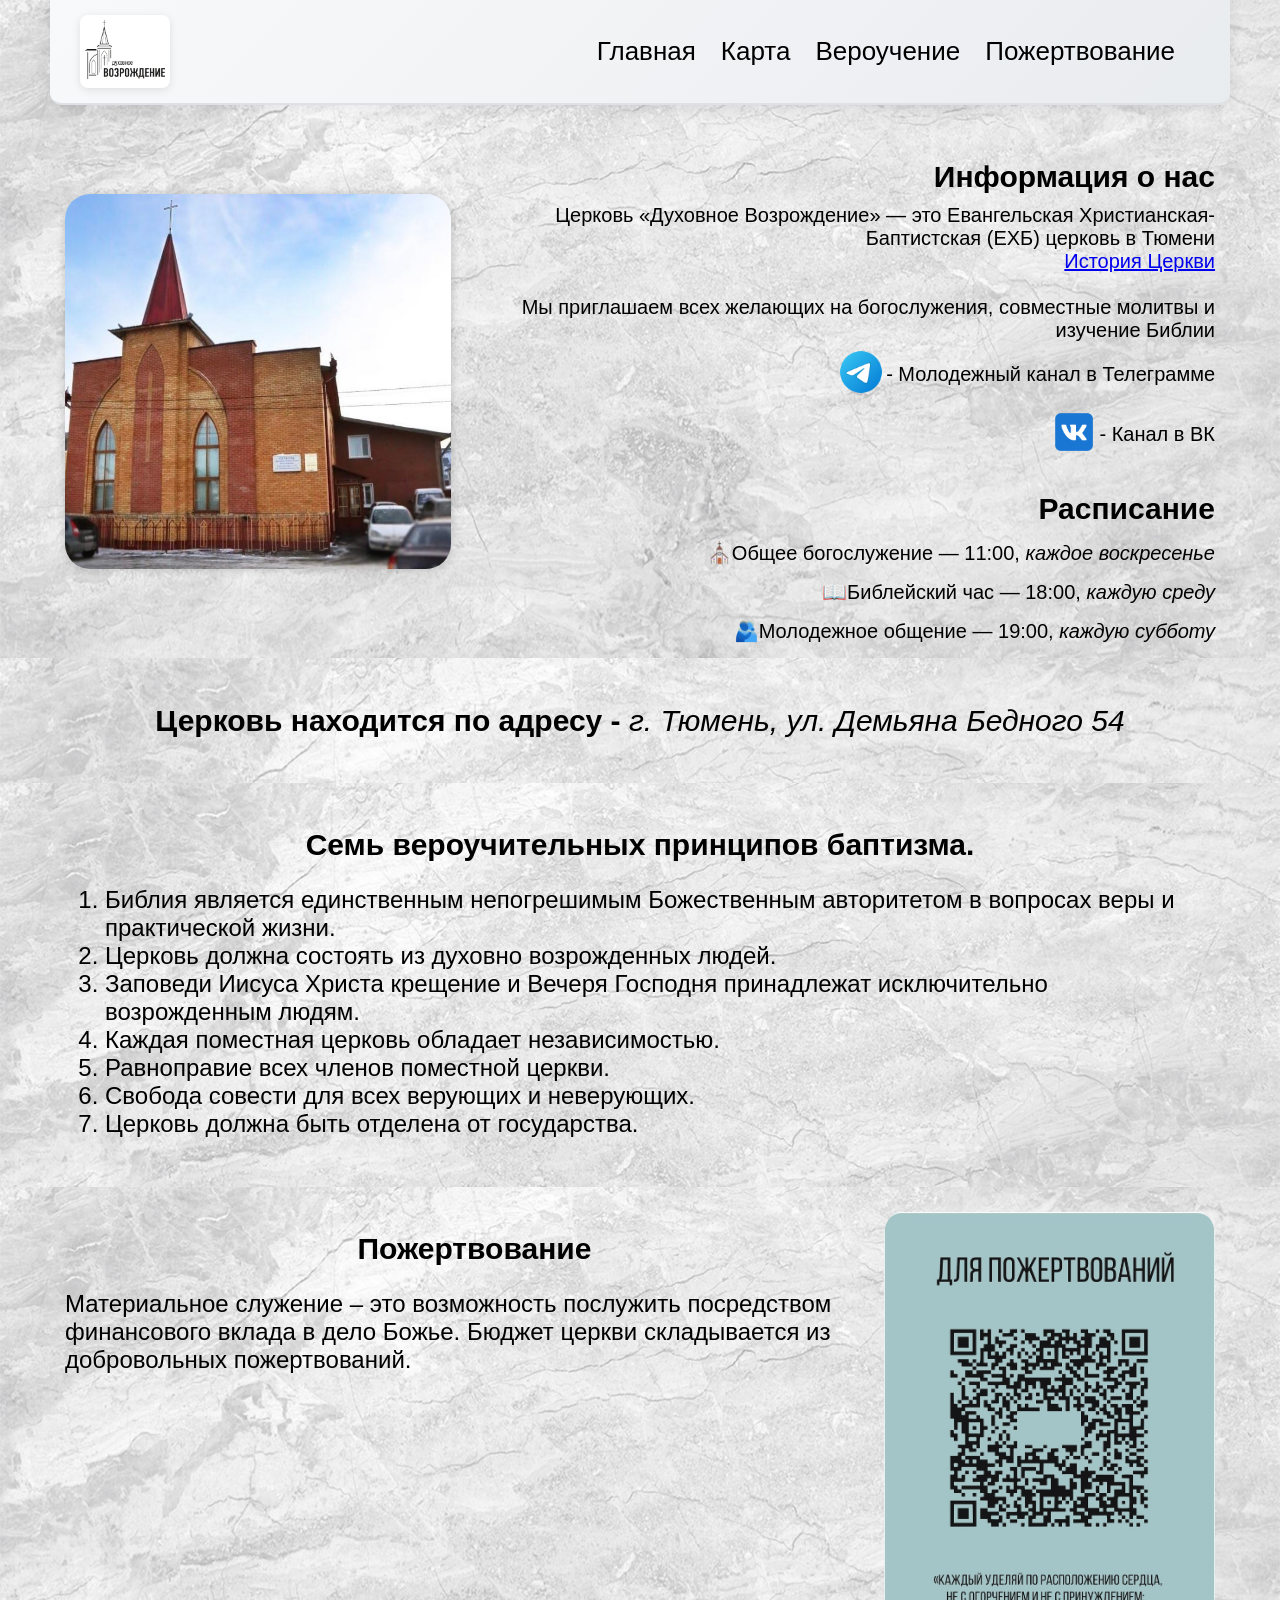
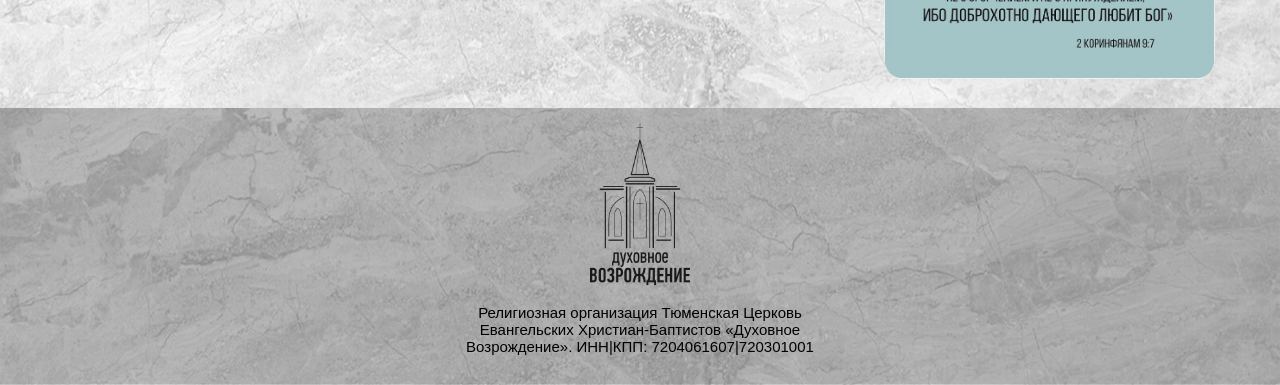
<file: index.html>
<!DOCTYPE html>
<html lang="ru">
<head>
  <meta charset="UTF-8" />
  <meta name="viewport" content="width=device-width, initial-scale=1.0" />
  <title>Церковь Духовное Возрождение — Христианская-Баптистская церковь в Тюмени (ЕХБ)</title>
  <meta name="description" content="Церковь Духовное Возрождение — Евангельская Христианская церковь в Тюмени (ЕХБ). Мы приглашаем вас на богослужения по адресу: Тюмень, ул. Демьяна Бедного, 54. Добро пожаловать!">
  <meta name="robots" content="index, follow">
  <link rel="canonical" href="https://ехб72.рф/">
  <link rel="stylesheet" href="style.css?v=3" />

  <!-- favicon -->
  <link rel="icon" type="image/png" href="/images_favicon/favicon-96x96.png" sizes="96x96" />
  <link rel="icon" type="image/svg+xml" href="/images_favicon/favicon.svg" />
  <link rel="shortcut icon" href="/images_favicon/favicon.ico" />
  <link rel="apple-touch-icon" sizes="180x180" href="/images_favicon/apple-touch-icon.png" />
  <meta name="apple-mobile-web-app-title" content="Духовное Возрождение" />
  <link rel="manifest" href="/images_favicon/site.webmanifest" />

  <!-- shema -->
  <script type="application/ld+json">
  {
    "@context": "https://schema.org",
    "@type": "Church",
    "name": "Церковь Духовное Возрождение",
    "alternateName": "Баптистская церковь Духовное Возрождение",
    "url": "https://ехб72.рф/",
    "description": "Евангельская христианская баптистская церковь в Тюмени (ЕХБ). Богослужения, молитвы, изучение Библии.",
    "address": {
      "@type": "PostalAddress",
      "addressLocality": "Тюмень",
      "streetAddress": "ул. Демьяна Бедного, 54",
      "addressCountry": "RU"
    },
    "openingHours": "Su 11:00-13:00, We 18:00-19:00, Sa 19:00-21:00",
    "image": "https://ехб72.рф/images/church_outside.png"
  }
  </script>
</head>

<body>  
  <div id="main" class="main">
    <div class="main-bg">
      <div class="header">
        <div class="container">
          <div class="logoChurch">
            <a href="#main"><img src="images/logo_church.png" alt="Логотип Церкови Духовное Возрождение, Тюмень"></a>
          </div>
          <div class="header_menu">
            <span></span>
          </div>
          <nav class="nav-list" id="nav">
            <ul class="header-list">
              <li class="nav-item"><a href="#main">Главная</a></li>
              <li class="nav-item"><a href="#map">Карта</a></li>
              <li class="nav-item"><a href="#faith-study">Вероучение</a></li>
              <li class="nav-item"><a href="#donat">Пожертвование</a></li>
            </ul>
          </nav>
        </div>
      </div>

      <div class="main-info">
        <div class="container-img">
          <img src="images/church_outside.png" alt="Церковь Духовное Возрождение, Тюмень" class="churchOutside">
        </div>
        <div class="container container_text">
          <div class="mainText1">
            <h1 class="mainTitle">
              Информация о нас
            </h1>
            <p>
              <strong>Церковь «Духовное Возрождение»</strong> — это
              <strong>Евангельская Христианская-Баптистская (ЕХБ) церковь </strong> в 
              <strong>Тюмени</strong><br>
              <a href="https://vk.com/@vozrozhdenie_tmn-nasha-istoriya">История Церкви</a><br><br>
              Мы приглашаем всех желающих на богослужения, совместные молитвы и изучение Библии<br>
            </p>
            <p class="socialItem"><a href="https://t.me/vozrozhdenietyumen"><img src="images/telegram.icon.png" alt="Вк канал церкви Духовное Возрождение, Тюмень"
                  class="SocialImg"></a>- Молодежный канал в Телеграмме</p>
            <p class="socialItem"><a href="https://vk.com/vozrozhdenie_tmn?from=groups"><img src="images/VK.icon.png"
                  alt="Молодежный ТГ канал церкви Духовное Возрождение, Тюмень" class="SocialImg"></a>- Канал в ВК</p>
          </div>
          <div class="mainText2">
            <h1 class="mainTitle">Расписание</h1>
            <p class="mainSuptitle">⛪Общее богослужение — 11:00, <i>каждое воскресенье</i></p>
            <p class="mainSuptitle">📖Библейский час — 18:00, <i>каждую среду</i></p>
            <p class="mainSuptitle">🫂Молодежное общение — 19:00, <i>каждую субботу</i></p>
          </div>
        </div>
      </div>
    </div>
  </div>


  <!-- карта -->
  <div id="map" class="church-map">
    <div class="container">
      <div class="map-info">
        <h1 class="map-title">Церковь находится по адресу - <strong><i>г. Тюмень, ул. Демьяна Бедного 54</i></strong></h1>
        <div class="map">
          <script type="text/javascript" charset="utf-8" async
            src="https://api-maps.yandex.ru/services/constructor/1.0/js/?um=constructor%3A77d3acebf6ff8ca239799f21a1c5286f1e4a160f3b5c1a70e01f8752ffc523f8&amp;width=100%&amp;height=600&amp;lang=ru_RU&amp;scroll=true"></script>
        </div>
      </div>
    </div>
  </div>

  <!-- принципы баптизма -->
  <div id="faith-study" class="faith-study">
    <div class="container">
      <h1 class="faith-title">Семь вероучительных принципов баптизма.</h1>
      <ol>
        <li>Библия является единственным непогрешимым Божественным авторитетом в вопросах веры и практической жизни.
        </li>
        <li>Церковь должна состоять из духовно возрожденных людей.</li>
        <li>Заповеди Иисуса Христа крещение и Вечеря Господня принадлежат исключительно возрожденным людям.</li>
        <li>Каждая поместная церковь обладает независимостью.</li>
        <li>Равноправие всех членов поместной церкви.</li>
        <li>Свобода совести для всех верующих и неверующих.</li>
        <li>Церковь должна быть отделена от государства.</li>
      </ol>
    </div>
  </div>


  <!-- пожертвования -->
  <div id="donat" class="donation">
    <div class="container">
      <div class="donation-info">
        <h1 class="donation-title">Пожертвование</h1>
        <p class="donation-subtitle">Материальное служение – это возможность послужить посредством финансового вклада в
          дело Божье. Бюджет церкви
          складывается из добровольных пожертвований.</p>
      </div>
      <div class="donation-img">
        <a href="https://qr.nspk.ru/AS1A0019LPECHUKU8VAQF3KTCJ14QPGH?type=01&bank=100000000111&crc=5547"><img
            src="images/donatImg.png" alt="Пожертвование церкви Духовное Возрождение, Тюмень" class="donat-img"></a>
      </div>
    </div>
  </div>


  <!-- footer -->
  <div class="footer">
    <div class="container footer-content">
      <a href="#main"><img src="images/footerLogo.png" alt="Логотип церкви Духовное возрождение, Тюмень"  class="footerImg"></a>
      <p class="footer-info">
      Религиозная организация Тюменская Церковь  
      Евангельских Христиан-Баптистов «Духовное Возрождение». ИНН|КПП: 7204061607|720301001</p>
    </div>
  </div>


  <script src="menu.js?v=3"></script>
</body>
</html>
</file>
<file: style.css>
body {
  margin: 0;
  padding: 0;
  font-family: Arial, Helvetica, sans-serif;
  background-color: white;
}
img {
  max-width: 100%;
}
strong {
  font-weight: normal;
}

.container{
  max-width: 1150px;
  margin: 0 auto;
  padding: 0px 15px;
}

/* Шапка */
.header {
  max-width: 1150px;
  margin: 0 auto;
  padding: 0px 15px;
  background: linear-gradient(135deg, #f8f9fa 0%, #e9ecef 100%);
  border-bottom: 2px solid #dee2e6;
  box-shadow: 0 2px 15px rgba(0, 0, 0, 0.1);
  border-radius: 0 0 12px 12px;
}
.header .container {
  display: flex;
  justify-content:space-between;
  align-items: center;
  padding: 15px;
}
.logoChurch{
  width: 80px;
  padding: 5px;
  background: white;
  border-radius: 8px;
  box-shadow: 0 2px 8px rgba(0, 0, 0, 0.1);
}
.logoChurch img{
  width: 100%;
  height: auto;
  max-height: 60px;
}
.nav-list {
  display: flex;
  justify-content: center;
  align-items: center;
}
.nav-list ul {
  display: flex;
  margin: 0;
  padding: 0;
}
.nav-item {
  list-style: none;
  margin-right: 25px;
  font-size: 26px;
  font-weight: 500;
}
.nav-item a {
  color: black;
  text-decoration: none;
}
.nav-item :hover {
  color: rgb(135, 135, 135);
  transition: 0.5s;
}




/* меню */
.header_menu {
  display: none;
}
/*      Отображения темной области за меню */
.header_menu {
  width: 60px;
  height: 50px;
  position: fixed;
  z-index: 1000;
  top: 1%;
  right: 2%;
  background: rgba(0, 0, 0, 0.7);
  border-radius: 8px;
}
.header_menu:hover {
  cursor: pointer;
}
/*      Линии в меню */
.header_menu span {
  position: absolute;
  top: 50%;
  left: 50%;
  margin-left: -10px;
}
.header_menu span,
.header_menu span::before,
.header_menu span::after {
  display: block;
  width: 25px;
  right: 0;
  height: 3px;
  background-color: #fff;
  transition-duration: 0.3s;
}
.header_menu span::before,
.header_menu span::after {
  content: "";
  position: absolute;
}
.header_menu span::before {
  top: -9px;
  width: 20px;
}
.header_menu span::after {
  top: 9px;
  width: 33px;
}
/*       Крестик после нажатия на меню */
.header_menu.clicked span {
  background-color: transparent;
}
.header_menu.clicked span::before {
  transform: translateY(9px) rotate(45deg);
  width: 33px;
}
.header_menu.header_menu.clicked span::after {
  transform: translateY(-9px) rotate(-45deg);
}




/* Главная */
.main-bg {
  background-image: url("images/newBackground1.png");
  background-repeat: no-repeat;
  background-size: cover;

}
.main-info {
  max-width: 1150px;
  margin: 0 auto;
  padding: 0 15px;
  display: flex;
  align-items: center;

}

.container_text {
  display: flex;
  flex-direction: column;
  justify-content: left;
  width: 70%;
  padding: 0 0 0 15px;;
}
.mainTitle {
  font-size: 30px;
  margin: 10px 0;
}

.mainText1{
  font-size: 20px;
  text-align: right;
  margin: 45px 0 15px 10px;
}
.mainText1 p{
  margin: 5px 0;
}
/* СОЦ. СЕТИ */
.socialItem {
  display: flex;
  align-items: center; 
  justify-content: right; 
}
.SocialImg {
  width: 50px;
}
.mainText2 {
  text-align: right;
}
.mainSuptitle {
  font-size: 20px;
  margin: 15px 0;
}

/* Картинка */
.container-img {
  display: flex;
  justify-content: center;
  align-items: center;
}
.churchOutside {
  border-radius: 25px;
  max-width: 100%;
  height: 375px;
  box-shadow: 0 0 10px 0 rgba(0, 0, 0, 0.2);
}







/* Карта */
.church-map {
  background-image: url("images/newBackground1.png");
  background-repeat: no-repeat;
  background-size: cover;
}
.church-map .container{
  max-width: 1150px;
  margin: 0 auto;
  padding: 25px 25px;
}
.map-title {
  font-weight: 600;
  text-align: center;
  font-size: 30px;
}

.map {
  display: flex;
  justify-content: center;
  border-radius: 45px;
  overflow: hidden;
  box-shadow: 0 0 50px 0 rgba(0, 0, 0, 0.2);
}






/* Вероучение */
.faith-study {
  background-image: url("images/newBackground1.png");
  background-repeat: no-repeat;
  background-size: cover;
}
.faith-study .container {
  max-width: 1150px;
  margin: 0 auto;
  padding: 25px 15px;
}
.faith-title {
  text-align: center;
  font-size: 30px;
}
.faith-study ol {
  font-size: 24px;
}





/* Пожертвование */
.donation {
  background-image: url("images/newBackground1.png");
  background-repeat: no-repeat;
  background-size: cover;
}
.donation .container {
  padding: 25px 15px;
  display: flex;
  max-width: 1150px;
  margin: 0 auto;
}

.donation-title {
  text-align: center;
  font-size: 30px;
}
.donation-subtitle {
  font-size: 24px;
}
.donat-img {
  min-width: 80%;
  border-radius: 5%;
}




/* Подвал */
.footer {
  background-image:
    linear-gradient(rgba(0, 0, 0, 0.25), rgba(0, 0, 0, 0.25)),
    url("images/newBackground1.png");
  background-size: cover;
  background-position: center;
}

.footer-content {
  padding: 15px 10px;
  text-align: center;
  max-width: 400px;
  margin: 0 auto;
}
.footerImg{
  width: 100px;
}
.footer-info {
  font-size: 15px;
}




/* Адаптация */
@media (max-width: 1150px) {
  .map{
    height: 400px;
  }
  .map-info {
    padding: 0 50px;
  }
  .donation .container {
    display: block;
  }
  
  .donation-img {
    display: flex;
    justify-content: center;
    align-items: center;
  }
  .donation-img a {
    display: inline-block;
    width: 35%;
  }
  .donat-img {
    width: 100%;
  }
}

@media (max-width: 1069px){
  .main-info {
    flex-direction: column;
    align-items: center;
  }
  

  .container_text {
    width: 100%;
    align-items: center;
    text-align: center;
  }
  .mainText1,
  .mainText2 {
    width: 100%;
    text-align: left;
    margin: 15px 0;
  }

  .mainTitle {
    font-size: 28px;
    text-align: left;
    width: 100%;
    margin: 5px 0 15px;
  }

  .mainText1 p,
  .mainText2 p {
    font-size: 20px;
    line-height: 1.5;
  }

  .socialItem {
    justify-content: flex-start;
  }
  .container-img {
  margin-top: 20px;
  margin-top: 20px;
  
  }
  .container-img img {
    height: auto;
    max-width: 100%;
  }
  .map-info h1{
    font-size: 28px;
  }
  .faith-title{
    font-size: 28px;
  }
  .faith-study ol {
  font-size: 20px;
  }
  .donation-title{
    font-size: 28px;
  }
  .donation-subtitle{
    font-size: 20px;
  }
} 


@media (max-width: 940px) {
  .nav-item {
    font-size: 22px;
    margin-right: 20px;
  }
  .faith-title {
    width: 100%;
  }
  .faith-study .container {
    padding: 25px 15px;
  }
  .donation-title {
    width: 100%;
  }
  .donation-img {
    display: flex;
    justify-content: center;
    align-items: center;
  }
}

@media (max-width: 768px) {
  .header_menu {
    display: block;
  }
  .header-list {
    flex-direction: column;
  }
  .donation-img a {
    width: 45%;
  }

  /* Список в меню */
  #nav {
    position: fixed;
    z-index: 10;
    background: rgba(0, 0, 0, 0.8);
    top: 0px;
    right: 0;
    height: 100%;
    max-width: 250px;
    width: 100%;
    padding: 100px 40px 60px;
    transition: transform 0.3s ease-in;
    transform: translateX(100%);
  }
  #nav.showMenu {
    transform: translateX(0px);
  }
  #nav ul.header-list li a {
    display: block;
    color: #fff;
    text-transform: uppercase;
    font-size: 1.5rem;
    padding: 10px 0;
    transition: all 0.3s ease;
  }
  #nav ul.header-list li a:hover {
    color: gray;
  }
  #nav ul.header-list {
    margin-bottom: 500px;
  }
} 

@media (max-width: 638px) {
  .container_text {
    padding: 0;
  } 
  .map-info {
    padding: 0 25px;
  }
}

@media (max-width: 526px) {
  .SocialImg {
    width: 70px;
  }
  .donation-img a {
    width: 55%;
  }
  .footer-info{
    font-size: 13px;
  }
}
@media (max-width: 400px) {
  .donation-img a {
    width: 70%;
  }
}
</file>
